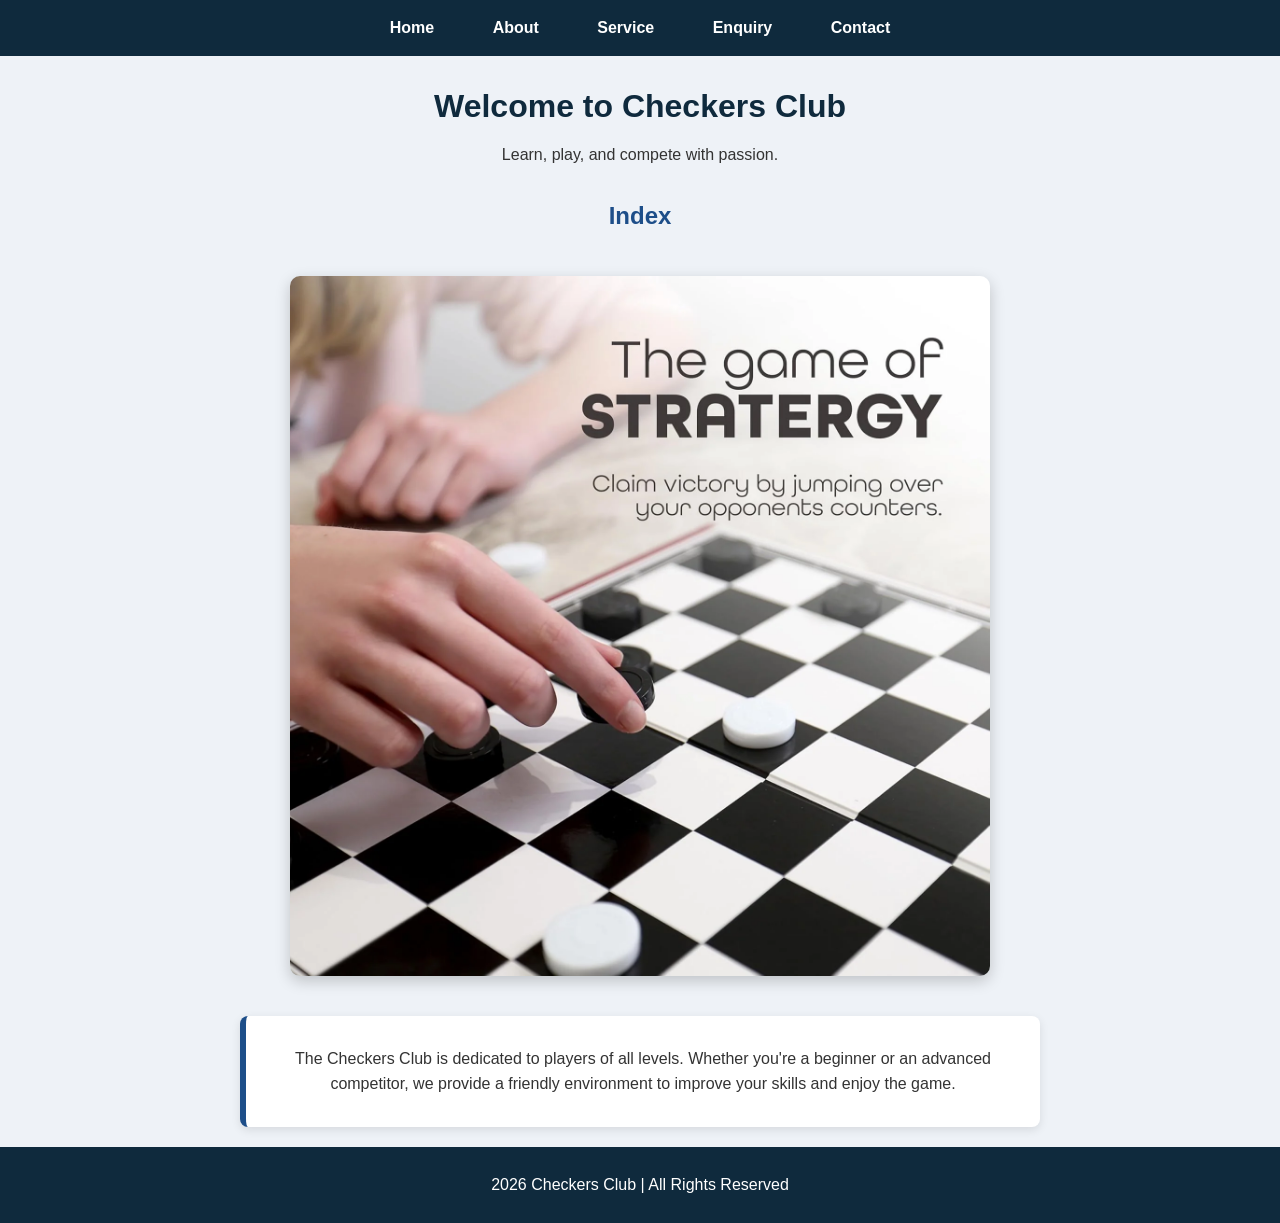
<file: index.html>
<!DOCTYPE html>
<html lang="en">
<head>
    <meta charset="UTF-8">
    <meta name="viewport" content="width=device-width, initial-scale=1.0">

    <title>Checkers Club South Africa | Home | Learn & Play Draughts</title>

    <meta name="description" content="Join Checkers Club South Africa to learn draughts, compete in tournaments, improve your strategy, and become part of our growing community.">

    <meta name="keywords" content="checkers club, draughts South Africa, checkers tournaments, board games, checkers coaching, draughts training">

    <meta name="author" content="Mbaliyekhaya Kato">

    <meta name="robots" content="index, follow">

    <link rel="canonical" href="https://yourwebsite.netlify.app/index.html">

    <link rel="stylesheet" href="CSS/style.css">
</head>
<body>

<nav>
    <a href="index.html">Home</a>
    <a href="about.html">About</a>
    <a href="service.html">Service</a>
    <a href="enquiry.html">Enquiry</a>
    <a href="contacts.html">Contact</a>
</nav>
    <h1>Welcome to Checkers Club</h1>
    <p>Learn, play, and compete with passion.</p>
    <h2>Index</h2>
    <img src="images/Draughts.jpg" alt="Checkers Game">
    <div class="about">
        <p>
            The Checkers Club is dedicated to players of all levels. Whether you're a beginner
            or an advanced competitor, we provide a friendly environment to improve your skills
            and enjoy the game.
        </p>
    </div>

<footer>
    <p>2026 Checkers Club | All Rights Reserved</p>
</footer>

</body>
</html>
</file>
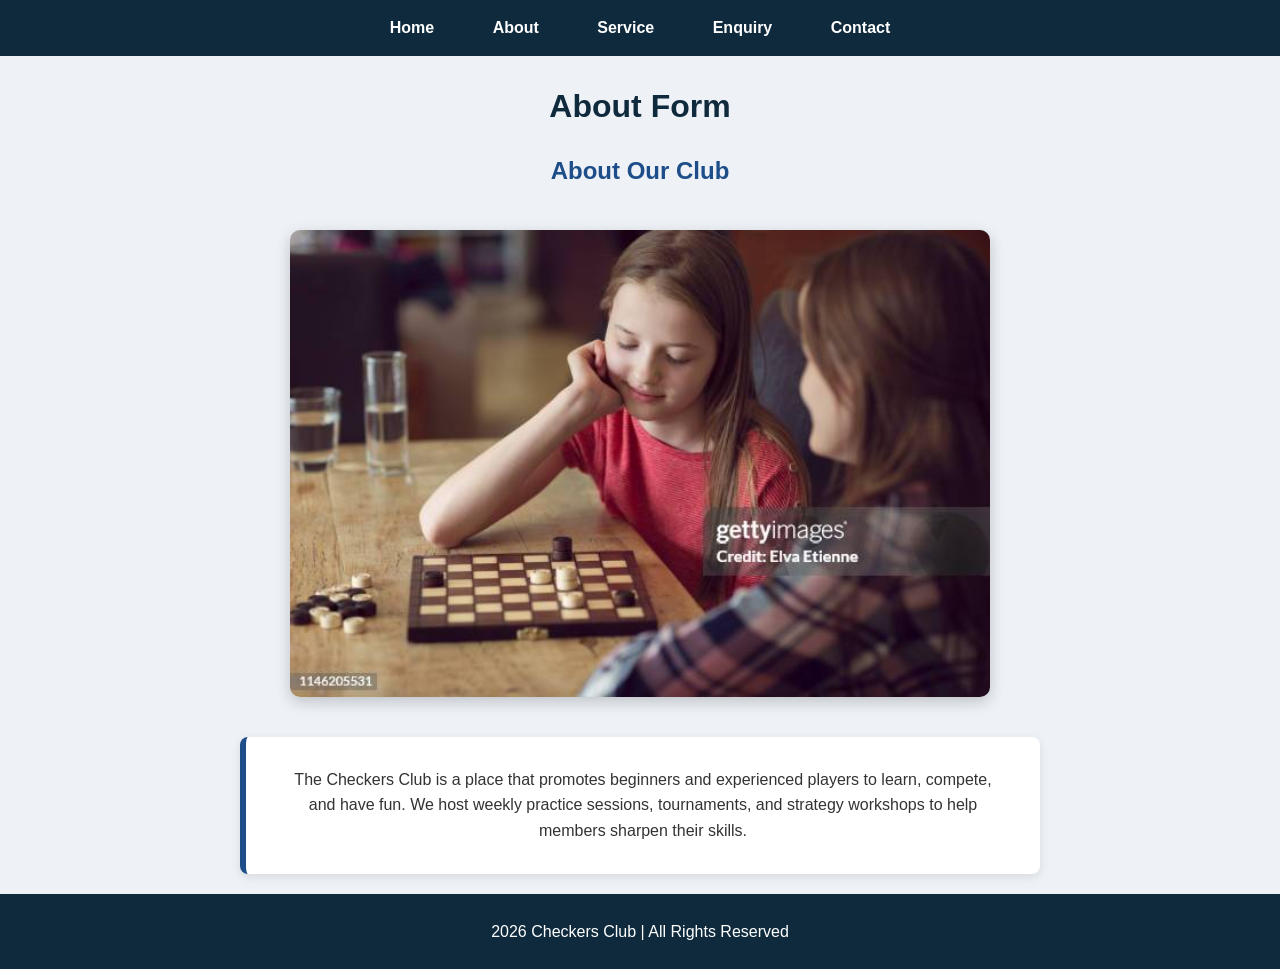
<file: about.html>
<!DOCTYPE html>
<html lang="en">

   <head>
    <meta charset="UTF-8">
    <meta name="viewport" content="width=device-width, initial-scale=1.0">

    <title>Checkers Club South Africa | Home | Learn & Play Draughts</title>

    <meta name="description" content="Join Checkers Club South Africa to learn draughts, compete in tournaments, improve your strategy, and become part of our growing community.">

    <meta name="keywords" content="checkers club, draughts South Africa, checkers tournaments, board games, checkers coaching, draughts training">

    <meta name="author" content="Mbaliyekhaya Kato">

    <meta name="robots" content="index, follow">

    <link rel="canonical" href="https://yourwebsite.netlify.app/index.html">

    <link rel="stylesheet" href="CSS/style.css">
</head>

<body>
   <nav> 
        <a href="index.html">Home</a>
        <a href="about.html">About</a>
        <a href="service.html">Service</a>
        <a href="enquiry.html">Enquiry</a>
        <a href="contacts.html">Contact</a>
    </nav>
    <h1>About Form</h1>
    <h2>About Our Club</h2>
    <img src="images/draught.jpg" alt="my image">
    <div class="about">
      <p>
        The Checkers Club is a place that promotes beginners and experienced
        players to learn, compete, and have fun. We host weekly
        practice sessions, tournaments, and strategy workshops
        to help members sharpen their skills.
      </p>
    </div>

  <footer>
    <p>2026 Checkers Club | All Rights Reserved</p>
  </footer>
</body>
</html>
</file>
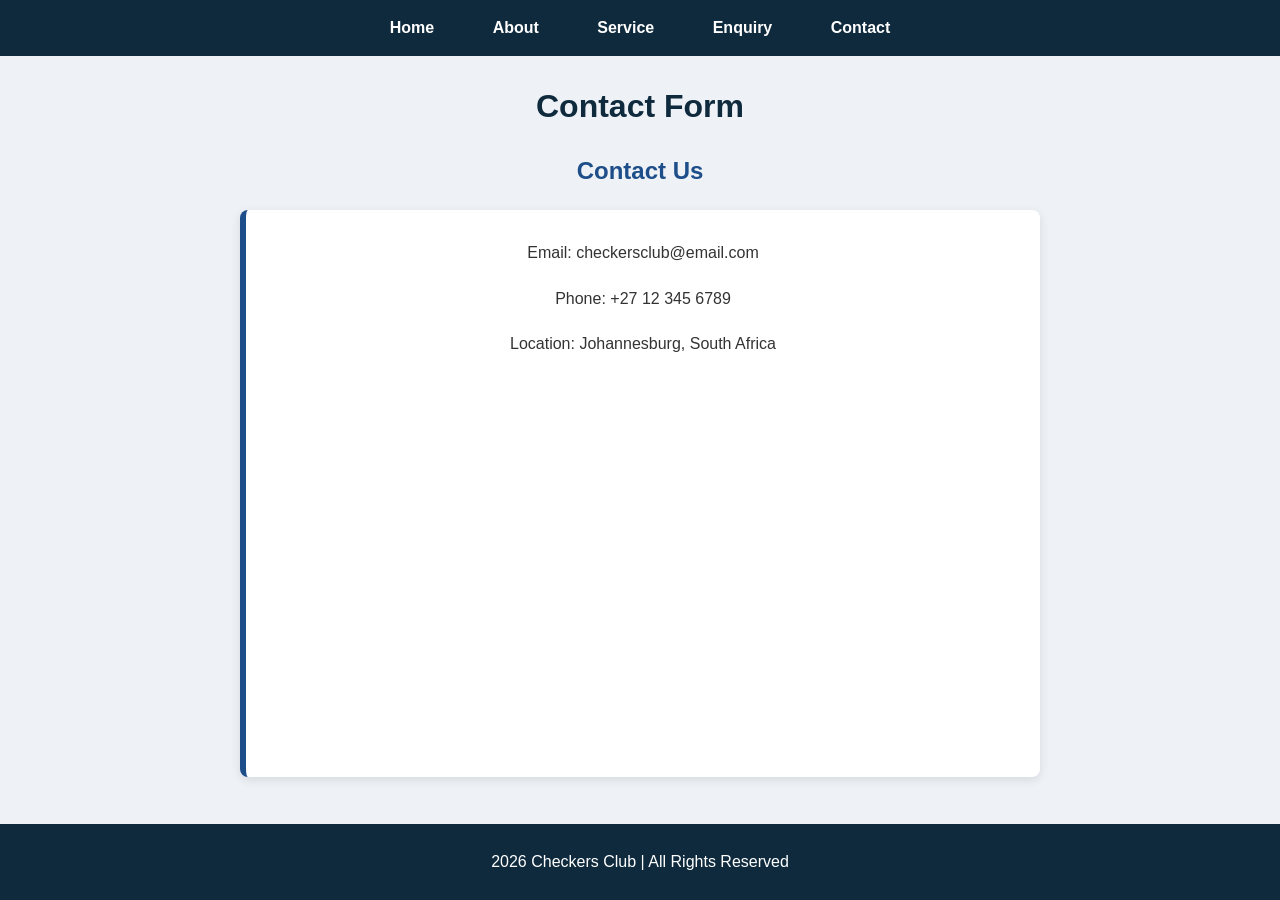
<file: contacts.html>
<!DOCTYPE html>
<html lang="en">
<head>
    <meta charset="UTF-8">
    <meta name="viewport" content="width=device-width, initial-scale=1.0">

    <title>Checkers Club South Africa | Home | Learn & Play Draughts</title>

    <meta name="description" content="Join Checkers Club South Africa to learn draughts, compete in tournaments, improve your strategy, and become part of our growing community.">

    <meta name="keywords" content="checkers club, draughts South Africa, checkers tournaments, board games, checkers coaching, draughts training">

    <meta name="author" content="Mbaliyekhaya Kato">

    <meta name="robots" content="index, follow">

    <link rel="canonical" href="https://yourwebsite.netlify.app/index.html">

    <link rel="stylesheet" href="CSS/style.css">
</head>
<body>
    <nav> 
        <a href="index.html">Home</a>
        <a href="about.html">About</a>
        <a href="service.html">Service</a>
        <a href="enquiry.html">Enquiry</a>
        <a href="contacts.html">Contact</a>
    </nav>
    <main>
    <h1>Contact Form</h1>
    <h2>Contact Us</h2>

    <div class="about">
      <p>Email: checkersclub@email.com</p>
      <p>Phone: +27 12 345 6789</p>
      <p>Location: Johannesburg, South Africa</p>
      <iframe src="https://www.google.com/maps/embed?pb=!1m18!1m12!1m3!1d57292.370808314925!2d27.998825011138326!3d-26.171515636549646!2m3!1f0!2f0!3f0!3m2!1i1024!2i768!4f13.1!3m3!1m2!1s0x1e950c68f0406a51%3A0x238ac9d9b1d34041!2sJohannesburg!5e0!3m2!1sen!2sza!4v1779968890535!5m2!1sen!2sza" width="600" height="450" style="border:0;" allowfullscreen="" loading="lazy" referrerpolicy="no-referrer-when-downgrade"></iframe>
    </div>
  </main>
  <footer>
    <p>2026 Checkers Club | All Rights Reserved</p>
  </footer>

</body>
</html>
</file>
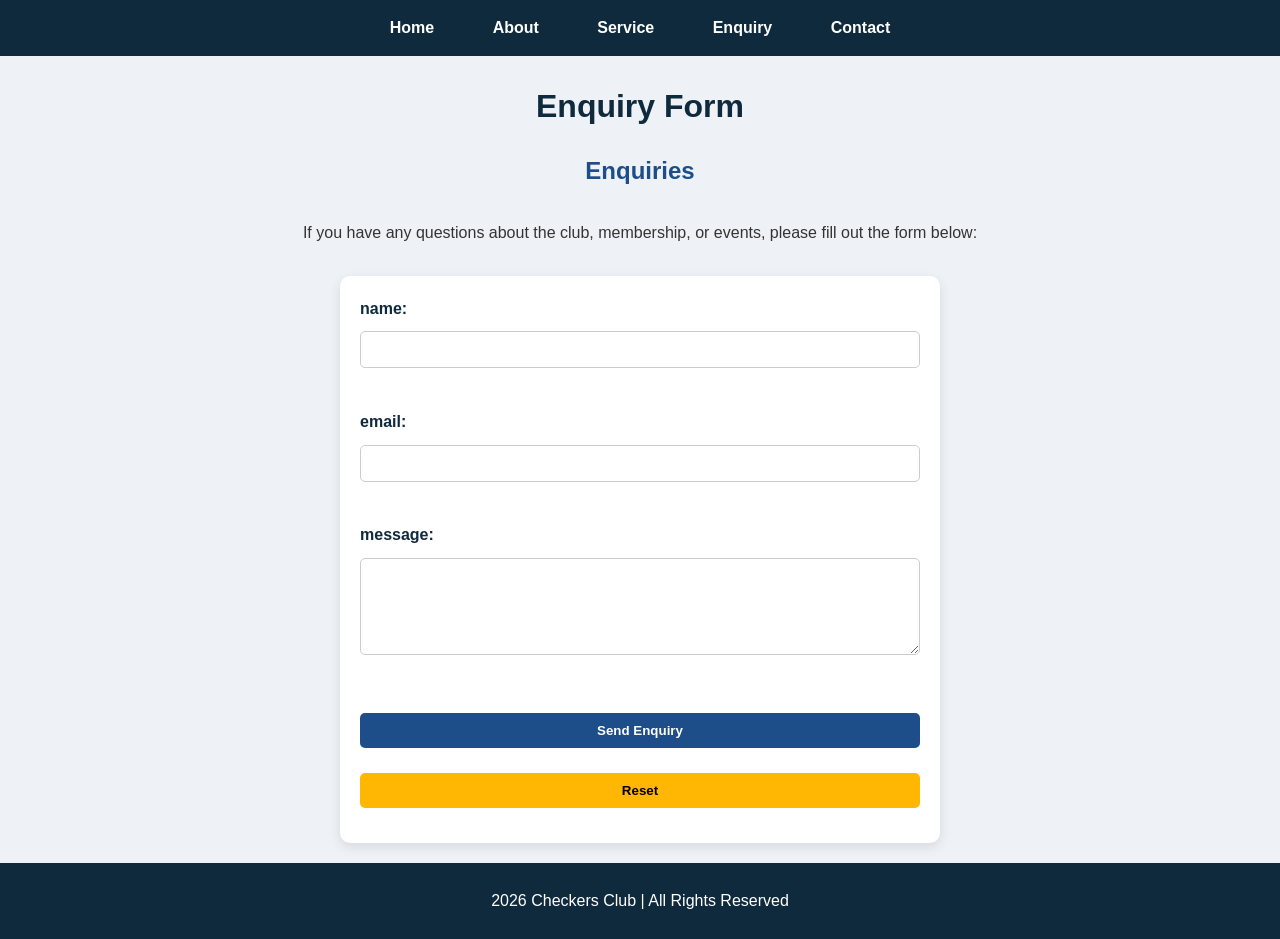
<file: enquiry.html>
<!DOCTYPE html>
<html lang="en">
<head>
    <meta charset="UTF-8">
    <meta name="viewport" content="width=device-width, initial-scale=1.0">

    <title>Checkers Club South Africa | Home | Learn & Play Draughts</title>

    <meta name="description" content="Join Checkers Club South Africa to learn draughts, compete in tournaments, improve your strategy, and become part of our growing community.">

    <meta name="keywords" content="checkers club, draughts South Africa, checkers tournaments, board games, checkers coaching, draughts training">

    <meta name="author" content="Mbaliyekhaya Kato">

    <meta name="robots" content="index, follow">

    <link rel="canonical" href="https://yourwebsite.netlify.app/index.html">

    <link rel="stylesheet" href="CSS/style.css">
</head>
<body>
    <nav>
    
        <a href="index.html">Home</a>
        <a href="about.html">About</a>
        <a href="service.html">Service</a>
        <a href="enquiry.html">Enquiry</a>
        <a href="contacts.html">Contact</a>  
    </nav>
    <main>
    <h1>Enquiry Form</h1>
    <h2>Enquiries</h2>
    <p>If you have any questions about the club, membership, or events, please fill out the form below:</p>
    
    <form action="mailto:info@checkersclub.com" method="post" enctype="text/plain">
        <label for="name">name:</label><br>
        <input type="text" id="name" name="name"><br><br>

        <label for="email">email:</label><br>
        <input type="email" id="email" name="email"><br><br>

        <label for="message">message:</label><br>
        <textarea id="message" name="message" rows="5"></textarea><br><br>

        <input type="submit" value="Send Enquiry">
        <input type="reset" value="Reset">
    </form>
</main>
<script src="Javascript/script.js"></script>
    <footer>
    <p> 2026 Checkers Club | All Rights Reserved</p>
  </footer>
    
</body>
</html>
</file>
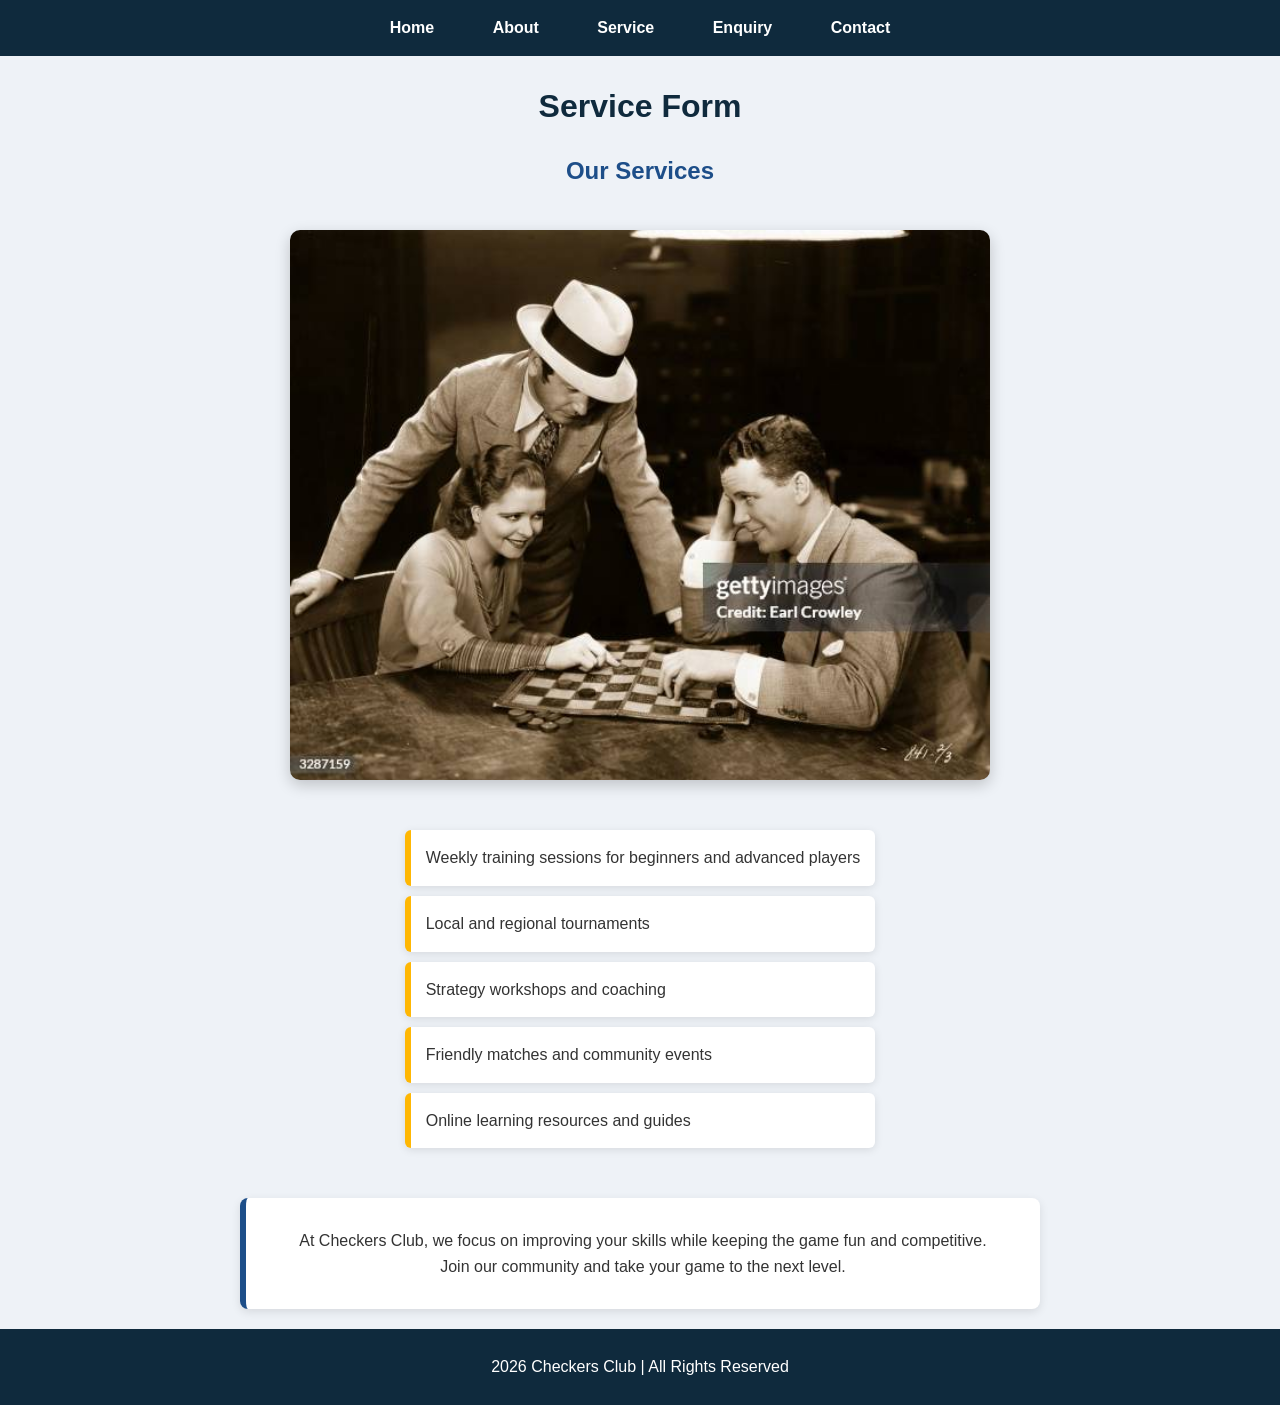
<file: service.html>
<!DOCTYPE html>
<html lang="en">
<head>
    <meta charset="UTF-8">
    <meta name="viewport" content="width=device-width, initial-scale=1.0">

    <title>Checkers Club South Africa | Home | Learn & Play Draughts</title>

    <meta name="description" content="Join Checkers Club South Africa to learn draughts, compete in tournaments, improve your strategy, and become part of our growing community.">

    <meta name="keywords" content="checkers club, draughts South Africa, checkers tournaments, board games, checkers coaching, draughts training">

    <meta name="author" content="Mbaliyekhaya Kato">

    <meta name="robots" content="index, follow">

    <link rel="canonical" href="https://yourwebsite.netlify.app/index.html">

    <link rel="stylesheet" href="CSS/style.css">
</head>
<body>

<nav>
    <a href="index.html">Home</a>
    <a href="about.html">About</a>
    <a href="service.html">Service</a>
    <a href="enquiry.html">Enquiry</a>
    <a href="contacts.html">Contact</a>
</nav>
<h1>Service Form</h1>

    <h2>Our Services</h2>
    <img src="images/Draught mentor.jpg" alt="my image">

    <ul>
        <li>Weekly training sessions for beginners and advanced players</li>
        <li>Local and regional tournaments</li>
        <li>Strategy workshops and coaching</li>
        <li>Friendly matches and community events</li>
        <li>Online learning resources and guides</li>
    </ul>

    <div class="about">
        <p>
            At Checkers Club, we focus on improving your skills while keeping the game fun and competitive.
            Join our community and take your game to the next level.
        </p>
    </div>

<footer>
    <p> 2026 Checkers Club | All Rights Reserved</p>
</footer>

</body>
</html>
</file>
<file: CSS/style.css>
/* =========================
   GLOBAL RESET
========================= */
* {
    margin: 0;
    padding: 0;
    box-sizing: border-box;
    font-family: Arial, Helvetica, sans-serif;
}

/* =========================
   BODY
========================= */
body {
    background-color: #eef2f7;
    color: #333;
    line-height: 1.6;
}

/* =========================
   NAVIGATION
========================= */
nav {
    background-color: #0f2a3d;
    padding: 15px;
    text-align: center;
}

nav a {
    color: white;
    text-decoration: none;
    margin: 0 15px;
    font-weight: bold;
    padding: 8px 12px;
    border-radius: 5px;
    transition: 0.3s;
}

nav a:hover {
    background-color: #ffb703;
    color: #0f2a3d;
}

/* =========================
   HEADINGS
========================= */
h1 {
    text-align: center;
    margin-top: 25px;
    color: #0f2a3d;
}

h2 {
    text-align: center;
    margin: 20px 0;
    color: #1d4e89;
}

/* =========================
   PARAGRAPHS
========================= */
p {
    text-align: center;
    padding: 10px 20px;
}

/* =========================
   IMAGE STYLING
========================= */
img {
    display: block;
    margin: 20px auto;
    width: 90%;
    max-width: 700px;
    border-radius: 10px;
    box-shadow: 0 5px 15px rgba(0,0,0,0.2);
}

/* =========================
   ABOUT BOX
========================= */
.about {
    background-color: white;
    margin: 20px auto;
    padding: 20px;
    max-width: 800px;
    border-left: 6px solid #1d4e89;
    border-radius: 8px;
    box-shadow: 0 3px 10px rgba(0,0,0,0.1);
}

/* =========================
   LIST (SERVICES)
========================= */
ul {
    list-style: none;
    max-width: 800px;
    margin: 20px auto;
    padding: 0;
}

ul li {
    background-color: white;
    margin: 10px 0;
    padding: 15px;
    border-left: 6px solid #ffb703;
    border-radius: 6px;
    box-shadow: 0 2px 8px rgba(0,0,0,0.1);
}

/* =========================
   FORM STYLING
========================= */
form {
    background-color: white;
    max-width: 600px;
    margin: 20px auto;
    padding: 20px;
    border-radius: 10px;
    box-shadow: 0 4px 12px rgba(0,0,0,0.1);
}

label {
    font-weight: bold;
    color: #0f2a3d;
}

input, textarea {
    width: 100%;
    padding: 10px;
    margin: 10px 0 15px;
    border: 1px solid #ccc;
    border-radius: 5px;
}

/* Buttons */
input[type="submit"] {
    background-color: #1d4e89;
    color: white;
    border: none;
    cursor: pointer;
    font-weight: bold;
    padding: 10px;
    transition: 0.3s;
}

input[type="submit"]:hover {
    background-color: #0f2a3d;
}

input[type="reset"] {
    background-color: #ffb703;
    border: none;
    padding: 10px;
    cursor: pointer;
    font-weight: bold;
}

/* =========================
   MAP (CONTACT PAGE)
========================= */
iframe {
    display: block;
    margin: 20px auto;
    width: 90%;
    max-width: 700px;
    height: 350px;
    border: none;
    border-radius: 10px;
}

/* =========================
   FOOTER
========================= */
footer {
    background-color: #0f2a3d;
    color: white;
    text-align: center;
    padding: 15px;
    margin-top: 40px;
}

/* =========================
   RESPONSIVE DESIGN
========================= */
@media (max-width: 768px) {
    nav a {
        display: block;
        margin: 8px 0;
    }

    img { 
        width: 95%;
    }
}

/* Make sure page takes full height */
html, body {
    height: 100%;
    margin: 0;
}

/* Page layout structure */
body {
    display: flex;
    flex-direction: column;
    min-height: 100vh;
}

/* Main content grows to push footer down */
main {
    flex: 1;
}

/* Footer styling */
footer {
    background-color: #0f2a3d;
    color: white;
    text-align: center;
    padding: 15px;
    margin-top: auto;
}
</file>
